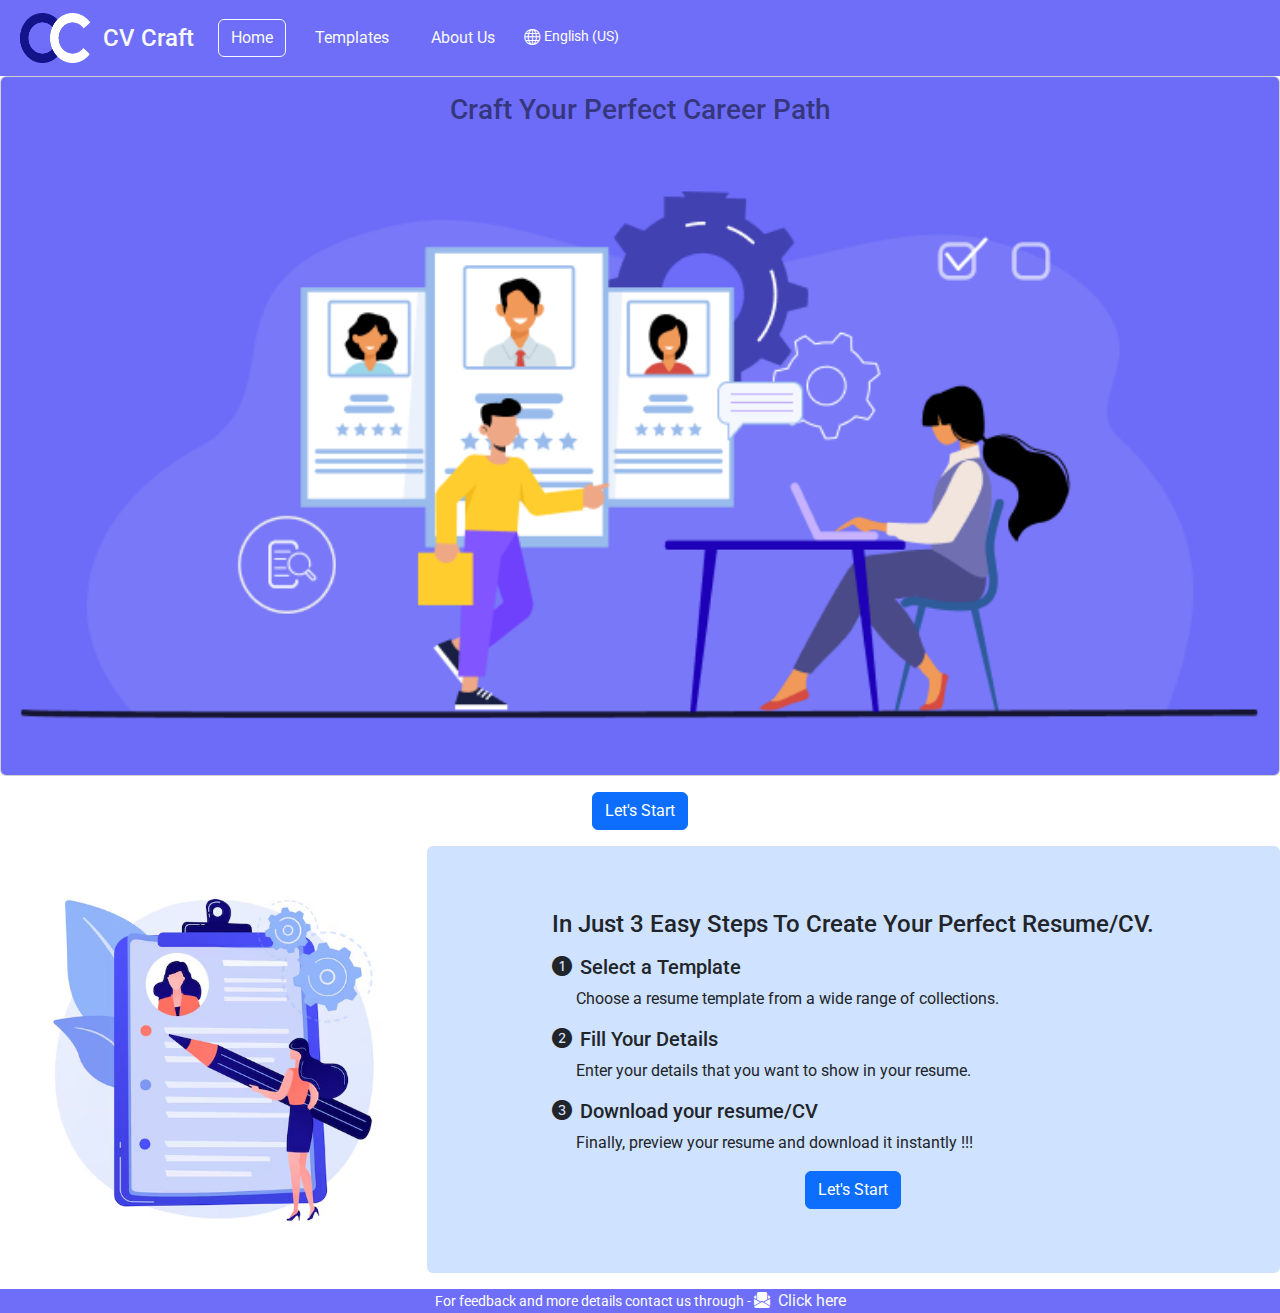
<file: index.html>
<!DOCTYPE html>
<html lang="en">

<head>
  <meta charset="UTF-8">
  <meta name="viewport" content="width=device-width, initial-scale=1.0">
  <title>CV-Craft</title>
  <link rel="stylesheet" href="./temp-1style.css">
  <link rel="stylesheet" href="https://cdn.jsdelivr.net/npm/bootstrap-icons@1.11.3/font/bootstrap-icons.min.css">
  <link rel="preconnect" href="https://fonts.googleapis.com">
  <link rel="preconnect" href="https://fonts.gstatic.com" crossorigin>
  <link
    href="https://fonts.googleapis.com/css2?family=Roboto:ital,wght@0,100;0,300;0,400;0,500;0,700;0,900;1,100;1,300;1,400;1,500;1,700;1,900&display=swap"
    rel="stylesheet">
  <link href="https://cdn.jsdelivr.net/npm/bootstrap@5.3.3/dist/css/bootstrap.min.css" rel="stylesheet"
    integrity="sha384-QWTKZyjpPEjISv5WaRU9OFeRpok6YctnYmDr5pNlyT2bRjXh0JMhjY6hW+ALEwIH" crossorigin="anonymous">
  <script src="https://cdn.jsdelivr.net/npm/bootstrap@5.3.3/dist/js/bootstrap.bundle.min.js"
    integrity="sha384-YvpcrYf0tY3lHB60NNkmXc5s9fDVZLESaAA55NDzOxhy9GkcIdslK1eN7N6jIeHz"
    crossorigin="anonymous"></script>
</head>


<body>
  <main>
    <nav class="navbar sticky-top navbar-expand-lg ">
      <div class="container-fluid">
        <span class="navbar-brand text-light d-flex">
          <img src="./images/logo-5.png" width="75" height="50" class="d-inline-block align-text-center mx-2">
          <h4 class="mt-2" style="display: grid; place-items: center;">CV Craft</h4>
        </span>
        <button class="navbar-toggler" type="button" data-bs-toggle="collapse" data-bs-target="#navbarNav"
          aria-controls="navbarNav" aria-expanded="false" aria-label="Toggle navigation">
          <span class="navbar-toggler-icon"></span>
        </button>
        <div class="collapse navbar-collapse" id="navbarNav">
          <ul class="navbar-nav">
            <li class="nav-item">
              <a class="btn btn-outline-light mx-2" aria-current="page" href="./index.html">Home</a>
            </li>
            <li class="nav-item">
              <a class="btn text-light mx-2" href="./template.html">Templates</a>
            </li>
            <li class="nav-item">
              <a class="btn text-light mx-2" href="#">About Us</a>
            </li>
          </ul>
          <span class="d-flex mx-2"><i class="bi bi-globe"></i><small class="ms-1">English (US)</small></span>

        </div>
      </div>
    </nav>

    <div class="mb-3" style="max-width: 100%;">
      <div class="row g-0">
        <div class="col-md-12">
          <div class="card">
            <img src="./images/img-4.png" class="card-img" alt="...">
            <div class="card-img-overlay">
              <h3 class="card-title text-black-50 text-center">Craft Your Perfect Career Path</h3>
            </div>
          </div>
        </div>
        <div class="col-md-12">
          <div class="card-body">
            <h5 class="card-title mt-3 text-center"><a class="btn btn-primary" href="./template.html">Let's Start</a>
            </h5>
          </div>
        </div>
      </div>
    </div>

    <div class="mb-3">
      <div class="row g-0">
        <div class="col-md-4">
          <img src="./images/resume-write.avif" class="img-fluid rounded-start" alt="...">
        </div>
        <div class="col-md-8 mx-auto bg-primary-subtle rounded" style="display: grid; place-items: center;">
          <div class="card-body mx-3">
            <h4 class="card-title my-3">In Just 3 Easy Steps To Create Your Perfect Resume/CV.</h4>
            <div class="card-text mt-2">
              <h5><i class="bi bi-1-circle-fill me-2"></i>Select a Template</h5>
              <p class="ms-4">Choose a resume template from a wide range of collections.</p>

              <h5><i class="bi bi-2-circle-fill me-2"></i>Fill Your Details</h5>
              <p class="ms-4">Enter your details that you want to show in your resume.</p>

              <h5><i class="bi bi-3-circle-fill me-2"></i>Download your resume/CV</h5>
              <p class="ms-4">Finally, preview your resume and download it instantly !!!</p>
            </div>
            <p class="text-center"><a class="btn btn-primary" href="./template.html">Let's Start</a></p>
          </div>
        </div>
      </div>
    </div>
    <footer class="text-center">
      <small>For feedback and more details contact us through - </small><i class="bi bi-envelope-paper-fill"></i><a href="" id="Dev-email" class="text-decoration-none text-light ms-2">Click here</a>
    </footer>
  



  </main>

</body>
<script>
  var mail = document.getElementById('Dev-email');
  mail.href = "mailto:arishkumarak471107@gmail.com";
</script>
</html>
</file>
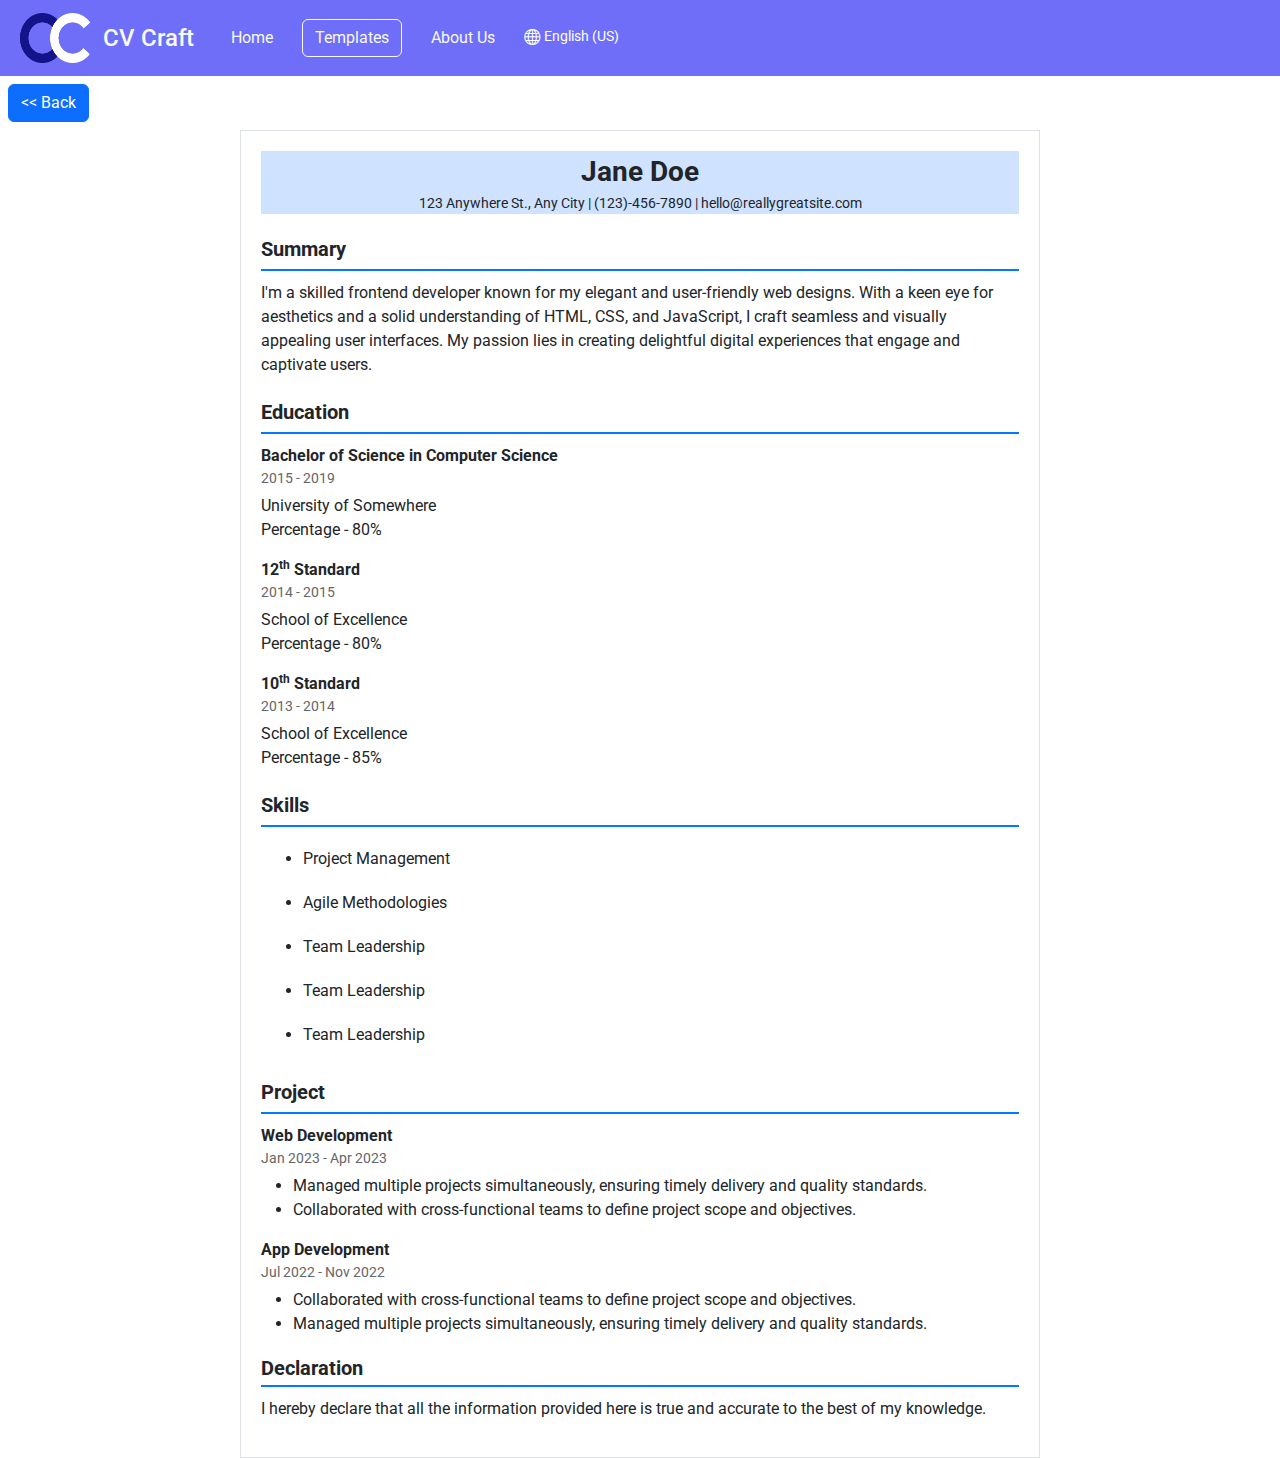
<file: resum-preview.html>
<!DOCTYPE html>
<html lang="en">

<head>
  <meta charset="UTF-8">
  <meta name="viewport" content="width=device-width, initial-scale=1.0">
  <title>Document</title>
  <link rel="stylesheet" href="./temp-1style.css">
  <link rel="stylesheet" href="https://cdn.jsdelivr.net/npm/bootstrap-icons@1.11.3/font/bootstrap-icons.min.css">
  <link rel="preconnect" href="https://fonts.googleapis.com">
  <link rel="preconnect" href="https://fonts.gstatic.com" crossorigin>
  <link
    href="https://fonts.googleapis.com/css2?family=Roboto:ital,wght@0,100;0,300;0,400;0,500;0,700;0,900;1,100;1,300;1,400;1,500;1,700;1,900&display=swap"
    rel="stylesheet">
  <link href="https://cdn.jsdelivr.net/npm/bootstrap@5.3.3/dist/css/bootstrap.min.css" rel="stylesheet"
    integrity="sha384-QWTKZyjpPEjISv5WaRU9OFeRpok6YctnYmDr5pNlyT2bRjXh0JMhjY6hW+ALEwIH" crossorigin="anonymous">
  <script src="https://cdn.jsdelivr.net/npm/bootstrap@5.3.3/dist/js/bootstrap.bundle.min.js"
    integrity="sha384-YvpcrYf0tY3lHB60NNkmXc5s9fDVZLESaAA55NDzOxhy9GkcIdslK1eN7N6jIeHz"
    crossorigin="anonymous"></script>
</head>
<body>
    <nav class="navbar sticky-top navbar-expand-lg ">
        <div class="container-fluid">
            <span class="navbar-brand text-light d-flex">
                <img src="./images/logo-5.png" width="75" height="50" class="d-inline-block align-text-center mx-2">
                <h4 class="mt-2" style="display: grid; place-items: center;">CV Craft</h4>
              </span>
          <button class="navbar-toggler" type="button" data-bs-toggle="collapse" data-bs-target="#navbarNav"
            aria-controls="navbarNav" aria-expanded="false" aria-label="Toggle navigation">
            <span class="navbar-toggler-icon"></span>
          </button>
          <div class="collapse navbar-collapse" id="navbarNav">
            <ul class="navbar-nav">
              <li class="nav-item">
                <a class="btn text-light mx-2" aria-current="page" href="./home.html">Home</a>
              </li>
              <li class="nav-item">
                <a class="btn btn-outline-light mx-2" href="./template.html">Templates</a>
              </li>
              <li class="nav-item">
                <a class="btn text-light mx-2" href="#">About Us</a>
              </li>
            </ul>
            <span class="d-flex mx-2"><i class="bi bi-globe"></i><small class="ms-1">English (US)</small></span>
        
          </div>
          </div>
      </nav>
  
  <div class="row my-2 mx-2">
    <a  class="btn btn-primary col-auto me-auto" href="./template.html">&lt&lt Back</a>
</div>
    <div class="resume border" >
        <!-- Header -->
        <div class="header bg-primary-subtle">
            <div class="name" id="client-name">Jane Doe</div>
            <div class="contact-info"> <span id="address">123 Anywhere St., Any City</span> | <span id="phone-no">(123)-456-7890</span> | <span><a href="" id="email-id" class="text-decoration-none text-reset">hello@reallygreatsite.com</a></span></div>
        </div>
        <!-- summary -->
        <div class="summary">
            <div class="section-title">Summary</div>
            <div class="section-content">
                <p id="summary-content">I'm a skilled frontend developer known for my elegant and user-friendly web designs. With a keen eye for aesthetics and a solid understanding of HTML, CSS, and JavaScript, I craft seamless and visually appealing user interfaces. My passion lies in creating delightful digital experiences that engage and captivate users.</p>
            </div>
        </div>
        <!-- Education -->
        <div class="education">
            <div class="section-title">Education</div>
            <div class="section-content">
                <div class="degree">
                    <div class="project-title">Bachelor of Science in Computer Science</div>
                    <div class="project-date">2015 - 2019</div>
                    <div class="project-description">
                        <p>University of Somewhere <br>Percentage - <span>80%</span></p>
                    </div>
                </div>
                <div class="degree">
                    <div class="project-title">12<sup>th</sup> Standard</div>
                    <div class="project-date">2014 - 2015</div>
                    <div class="project-description">
                        <p>School of Excellence <br>Percentage - <span>80%</span></p>   
                    </div>
                </div>
                <div class="degree">
                    <div class="project-title">10<sup>th</sup> Standard</div>
                    <div class="project-date">2013 - 2014</div>
                    <div class="project-description">
                        <p>School of Excellence <br>Percentage - <span>85%</span></p>
                    </div>
                </div>
            </div>
        </div>
        <!-- Skills -->
        <div class="skills">
            <div class="section-title">Skills</div>
            <div class="section-content">
                <ul class="skill-list">
                    <li>Project Management</li>
                    <li>Agile Methodologies</li>
                    <li>Team Leadership</li>
                    <li>Team Leadership</li>
                    <li>Team Leadership</li>
                </ul>
            </div>
        </div>
        <!-- Projects -->
        <div class="project">
            <div class="section-title">Project</div>
            <div class="section-content">
                <div class="project">
                    <div class="project-title">Web Development</div>
                    <div class="project-date"><span>Jan</span> <span>2023</span> - <span>Apr</span> <span>2023</span></div>
                    <div class="project-description">
                        <ul>
                            <li>Managed multiple projects simultaneously, ensuring timely delivery and quality standards.</li>
                            <li>Collaborated with cross-functional teams to define project scope and objectives.</li>
                        </ul>
                    </div>
                </div>
                <div class="project">
                    <div class="project-title">App Development</div>
                    <div class="project-date"><span>Jul</span> <span>2022</span> - <span>Nov</span> <span>2022</span></div>
                    <div class="project-description">
                        <ul>
                            <li>Collaborated with cross-functional teams to define project scope and objectives.</li>
                            <li>Managed multiple projects simultaneously, ensuring timely delivery and quality standards.</li>
                        </ul>
                    </div>
                </div>
                <!-- Add more project entries as needed -->
            </div>
        </div>
        <!-- Declaration -->
        <div class="declaration">
            <h2 class="section-title">Declaration</h2>
            <p class="section-content">
                I hereby declare that all the information provided here is true and accurate to the best of my
                knowledge.
            </p>
        </div>
    </div>

    <!-- Bootstrap JS and dependencies -->
    <script src="https://code.jquery.com/jquery-3.5.1.slim.min.js"></script>
    <script src="https://cdn.jsdelivr.net/npm/@popperjs/core@2.9.2/dist/umd/popper.min.js"></script>
    <script src="https://stackpath.bootstrapcdn.com/bootstrap/4.5.2/js/bootstrap.min.js"></script>
</body>
</html>
</file>
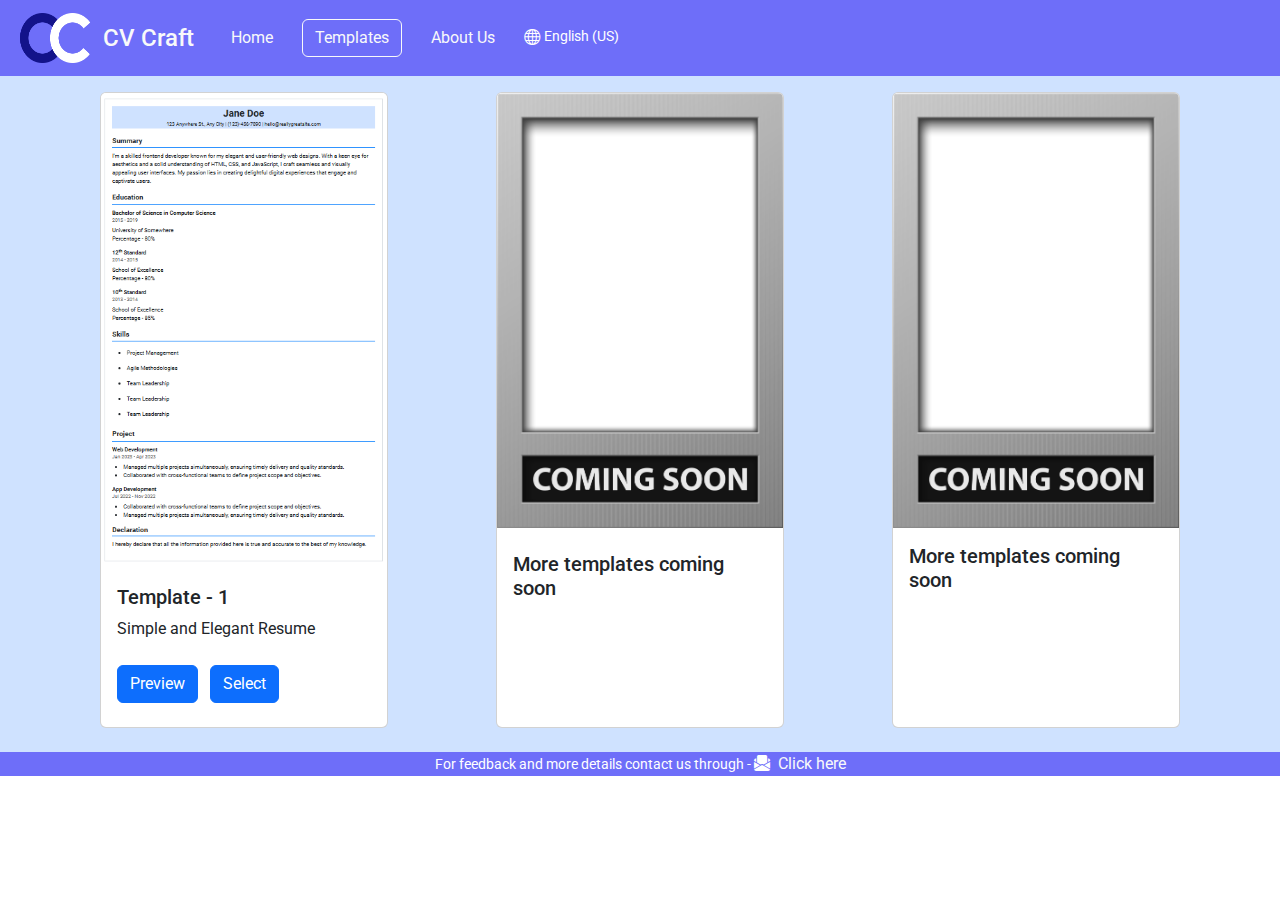
<file: template.html>
<!DOCTYPE html>
<html lang="en">

<head>
  <meta charset="UTF-8">
  <meta name="viewport" content="width=device-width, initial-scale=1.0">
  <title>Document</title>
  <link rel="stylesheet" href="./temp-1style.css">
  <link rel="stylesheet" href="https://cdn.jsdelivr.net/npm/bootstrap-icons@1.11.3/font/bootstrap-icons.min.css">
  <link rel="preconnect" href="https://fonts.googleapis.com">
  <link rel="preconnect" href="https://fonts.gstatic.com" crossorigin>
  <link
    href="https://fonts.googleapis.com/css2?family=Roboto:ital,wght@0,100;0,300;0,400;0,500;0,700;0,900;1,100;1,300;1,400;1,500;1,700;1,900&display=swap"
    rel="stylesheet">
  <link href="https://cdn.jsdelivr.net/npm/bootstrap@5.3.3/dist/css/bootstrap.min.css" rel="stylesheet"
    integrity="sha384-QWTKZyjpPEjISv5WaRU9OFeRpok6YctnYmDr5pNlyT2bRjXh0JMhjY6hW+ALEwIH" crossorigin="anonymous">
  <script src="https://cdn.jsdelivr.net/npm/bootstrap@5.3.3/dist/js/bootstrap.bundle.min.js"
    integrity="sha384-YvpcrYf0tY3lHB60NNkmXc5s9fDVZLESaAA55NDzOxhy9GkcIdslK1eN7N6jIeHz"
    crossorigin="anonymous"></script>
</head>


<body>
  <main>
    <nav class="navbar sticky-top navbar-expand-lg ">
      <div class="container-fluid">
        <span class="navbar-brand text-light d-flex">
          <img src="./images/logo-5.png" width="75" height="50" class="d-inline-block align-text-center mx-2">
          <h4 class="mt-2" style="display: grid; place-items: center;">CV Craft</h4>
        </span>
        <button class="navbar-toggler" type="button" data-bs-toggle="collapse" data-bs-target="#navbarNav"
          aria-controls="navbarNav" aria-expanded="false" aria-label="Toggle navigation">
          <span class="navbar-toggler-icon"></span>
        </button>
        <div class="collapse navbar-collapse" id="navbarNav">
          <ul class="navbar-nav">
            <li class="nav-item">
              <a class="btn text-light mx-2" aria-current="page" href="./index.html">Home</a>
            </li>
            <li class="nav-item">
              <a class="btn btn-outline-light mx-2" href="./template.html">Templates</a>
            </li>
            <li class="nav-item">
              <a class="btn text-light mx-2" href="#">About Us</a>
            </li>
          </ul>
          <span class="d-flex mx-2"><i class="bi bi-globe"></i><small class="ms-1">English (US)</small></span>

        </div>
      </div>
    </nav>
    <section class="d-flex align-content-start flex-wrap justify-content-evenly bg-primary-subtle ">
      <div class="card mb-4 mt-3 mx-2" style="width: 18rem;">
        <img src="./images/preview.png" class="card-img-top" alt="">
        <div class="card-body">
          <h5 class="card-title">Template - 1</h5>
          <p class="card-text">Simple and Elegant Resume</p>
          <a href="./resum-preview.html" class="btn btn-primary my-2 ">Preview</a>
          <a href="./input.html" class="btn btn-primary m-2">Select</a>
        </div>
      </div>
      <div class="card mb-4 mt-3 mx-2" style="width: 18rem;">
        <img src="./images/soon.webp" class="card-img-top" alt="">
        <div class="card-body">
          <h5 class="card-title"></h5>
          <h5 class="card-text">More templates coming soon</h5>
        </div>
      </div>
      <div class="card mb-4 mt-3 mx-2" style="width: 18rem;">
        <img src="./images/soon.webp" class="card-img-top" alt="">
        <div class="card-body">
          <h5 class="card-text">More templates coming soon</h5>
        </div>
      </div>
    </section>
    <footer class="text-center">
      <small>For feedback and more details contact us through - </small><i class="bi bi-envelope-paper-fill"></i><a
        href="" id="Dev-email" class="text-decoration-none text-light ms-2">Click here</a>
    </footer>
  </main>
</body>
<script>
  var mail = document.getElementById('Dev-email');
  mail.href = "mailto:arishkumarak471107@gmail.com";
</script>

</html>
</file>
<file: temp-1style.css>
* {
  font-family: roboto;
}

a {
  text-decoration: none;
  color: #666;
}
.nav-link,
.navbar-brand
 {
  color: white;
}
.navbar,footer {
  color: white;
  background-color: #6e6ef9;
}
.resume {
  max-width: 800px;
  margin: auto;
  padding: 20px;

  background-color: #fff;
}
.header {
  text-align: center;
  margin-bottom: 20px;
}
.name {
  font-size: 28px;
  font-weight: bold;
}
.contact-info {
  font-size: 14px;
  
}
.section-title {
  font-size: 20px;
  font-weight: bold;
  margin-top: 20px;
  border-bottom: 2px solid #007bff;
  padding-bottom: 5px;
}
.section-content {
  margin-top: 10px;
}
.project-title {
  font-size: 16px;
  font-weight: bold;
}
.project-date {
  font-size: 14px;
  color: #666;
}
.project-description {
  margin-top: 5px;
}
.skill-list {
  display: grid;
}
.skill-list li {
  margin: 10px;
}
.view-port {
  max-width: 850px;
  height: 500px;
}

/* input field */
.step {
  display: none;
}

.step.active {
  display: block;
}

.stepper {
  display: flex;
  justify-content: space-around;
  margin-bottom: 20px;
}

.stepper div {
  
  background-color: #f1f1f1;
  border-radius: 50%;
  width: 40px;
  height: 40px;
  text-align: center;
  line-height: 40px;
  font-size: 16px;
}

.stepper div.active {
  background-color: #6e6ef9;
  color: white;
}
</file>
